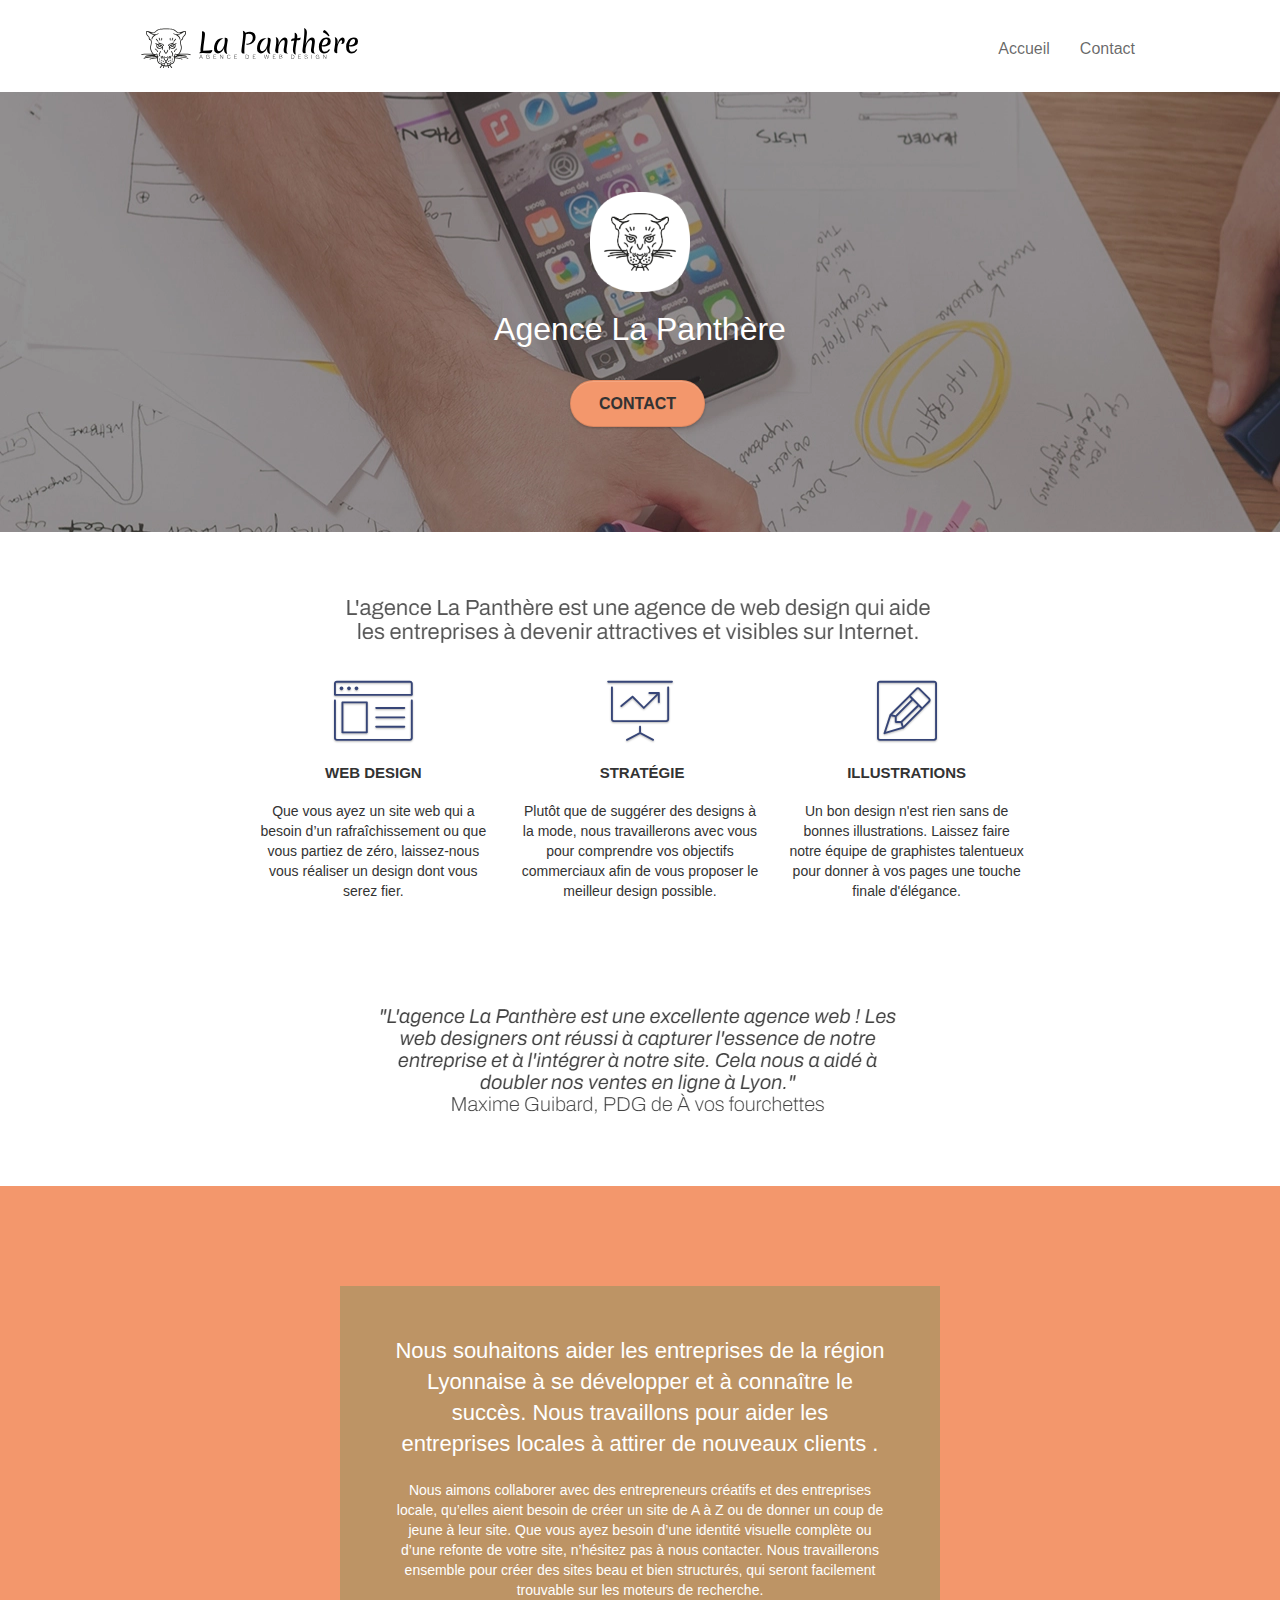
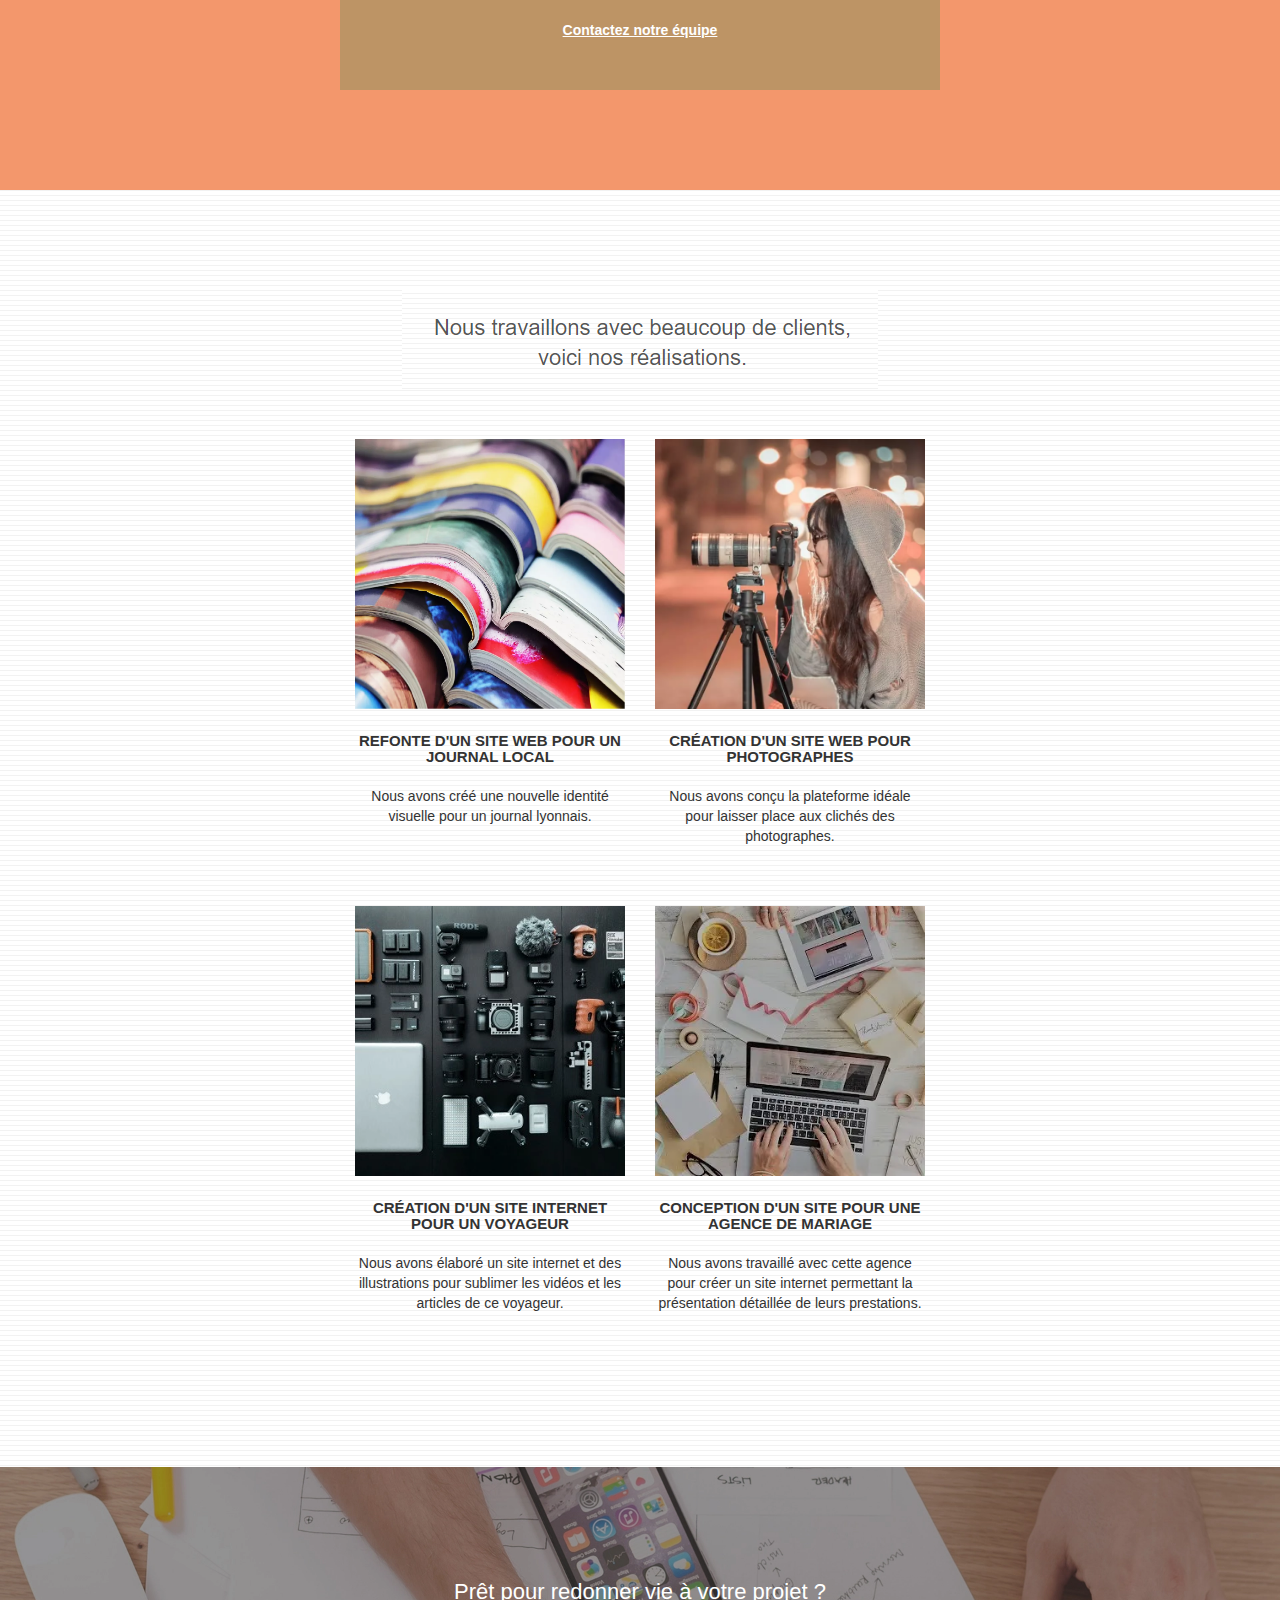
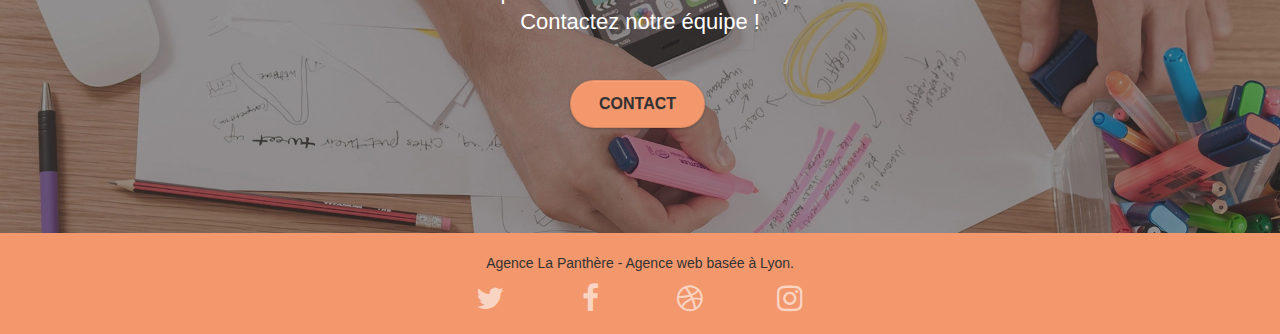
<file: index.html>
<!doctype html>
<html lang="fr">
<head>
    <meta charset="utf-8">
    <meta name="keywords" content="seo, google, site web, site internet, agence design paris, agence design">
    <meta name="description" content="La Panthère est une agence de web design basée à Lyon qui aide les entreprises à lancer leur site internet via une stratégie web">
    <meta name="viewport" content="width=device-width, initial-scale=1.0, viewport-fit=cover">
    <link rel="shortcut icon" type="image/png" href="favicon.jpg">
    
	<link rel="stylesheet" type="text/css" href="./css/bootstrap.css">
	<link rel="stylesheet" type="text/css" href="style.css">
	<link rel="stylesheet" type="text/css" href="./css/font-awesome.css">
	<link rel="stylesheet" type="text/css" href="./css/et-line.css">
	
    
	<script src="./js/jquery-2.1.0.js"></script>
	<script src="./js/bootstrap.js"></script>
	<script src="./js/blocs.js"></script>
	<script src="./js/jquery.touchSwipe.js" defer></script>
	<script src="./js/gmaps.js"></script>

    <title>La Panthère</title>

    
<!-- Analytics -->
 
<!-- Analytics END -->
    
</head>
<body>
<!-- Principal conteneur -->
<div class="page-container">
    
<!-- bloc-0 -->
<div class="bloc bgc-white l-bloc " id="bloc-0">
	<div class="container bloc-sm">

		<nav class="navbar row">
			<div class="navbar-header">
				<a class="navbar-brand" href="index.html"><img src="img/agence-la-panthere-monochrome.svg" alt="paris web design logo agence web meilleure agence" height="40" /></a>
				<button id="nav-toggle" type="button" class="ui-navbar-toggle navbar-toggle" data-toggle="collapse" data-target=".navbar-1">
					<span class="sr-only">Toggle navigation</span><span class="icon-bar"></span><span class="icon-bar"></span><span class="icon-bar"></span>
				</button>
			</div>
			<div class="collapse navbar-collapse navbar-1 special-dropdown-nav">
				<ul class="site-navigation nav navbar-nav">
					<li>
						<a href="index.html">Accueil</a>
					</li>
					<li>
					</li>
					<li>
						<a href="page2.html">Contact</a>
					</li>
				</ul>
			</div>
		</nav>
	</div>
</div>
<!-- bloc-0 END -->

<!-- bloc-1-presentation -->
<div class="bloc bgc-dark-slate-blue bg-banniere d-bloc bg-t-edge bloc-bg-texture texture-paper b-parallax" id="bloc-1-hero">
	<div class="container bloc-lg">
		<div class="row tight-width-whitespace">
			<div class="col-sm-12">
				<img src="img/logo.webp" class="center-block image-resize-mode" width="100" alt="Agence La Panthère, agence web paris, création logo paris" />
				<h1 class="text-center hero-bloc-text tc-white ">
					Agence La Panthère
				</h1>
				<div class="text-center">
					<a href="page2.html" class="btn btn-lg btn-clean btn-rd cta-hero btn-atomic-tangerine" id="cta-hero">Contact</a>
				</div>
			</div>
		</div>
	</div>
</div>
<!-- bloc-1-presentation END -->

<!-- bloc-2-services -->
<div class="bloc bgc-white l-bloc" id="bloc-2-services">
	<div class="container bloc-md">
		<div class="row">
			<div class="col-sm-12 text-center">
				<img alt="agence web, agence web paris, web design paris, stratégie web" src="img/title.webp" />
			</div>
		</div>
		<div class="row voffset-lg med-width-whitespace">
			<div class="col-sm-4">
				<div class="text-center">
					<span class="et-icon-browser sm-shadow icon-dark-slate-blue icons icon-lg"></span>
				</div>
				<h3 class="mg-md text-center">
					Web design
				</h3>
				<p class="text-center ">
					Que vous ayez un site web qui a besoin d&rsquo;un rafraîchissement ou que vous partiez de zéro, laissez-nous vous réaliser un design dont vous serez fier.
				</p>
			</div>
			<div class="col-sm-4">
				<div class="text-center">
					<span class="et-icon-presentation sm-shadow icon-dark-slate-blue icons icon-lg"></span>
				</div>
				<h3 class="mg-md text-center">
					&nbsp;Stratégie
				</h3>
				<p class="text-center ">
					Plutôt que de suggérer des designs à la mode, nous travaillerons avec vous pour comprendre vos objectifs commerciaux afin de vous proposer le meilleur design possible.<br>
				</p>
			</div>
			<div class="col-sm-4">
				<div class="text-center">
					<span class="et-icon-edit sm-shadow icon-dark-slate-blue icons icon-lg"></span>
				</div>
				<h3 class="mg-md text-center">
					Illustrations
				</h3>
				<p class="text-center ">
					Un bon design n'est rien sans de bonnes illustrations. Laissez faire notre équipe de graphistes talentueux pour donner à vos pages une touche finale d'élégance.
				</p>
			</div>
		</div>
		<div class="row voffset-lg voffset">
			<div class="col-xs-12 col-md-8 col-md-offset-2 text-center">
				<img alt="agence web, agence web paris, web design paris, stratégie web" src="img/citation.webp" />

			</div>
		</div>
	</div>
</div>
<!-- bloc-2-services END -->

<!-- bloc-3-what-i-do -->
<div class="bloc tc-white bgc-atomic-tangerine bg-presentation d-bloc bloc-bg-texture texture-paper b-parallax" id="bloc-3-what-i-do">
	<div class="container bloc-lg">
		<div class="row tight-width-whitespace black-background">
			<div class="col-sm-12">
				<h2 class="mg-md text-center tc-white">
					Nous souhaitons aider les entreprises de la région Lyonnaise à se développer et à connaître le succès. Nous travaillons pour aider les entreprises locales à attirer de nouveaux clients .<br>
				</h2>
				<p class="text-center white">
					Nous aimons collaborer avec des entrepreneurs créatifs et des entreprises locale, qu’elles aient besoin de créer un site de A à Z ou de donner un coup de jeune à leur site. Que vous ayez besoin d’une identité visuelle complète ou d’une refonte de votre site, n’hésitez pas à nous contacter. Nous travaillerons ensemble pour créer des sites beau et bien structurés, qui seront facilement trouvable sur les moteurs de recherche. <br><br><a class="ltc-white bold-link" href="page2.html">Contactez notre équipe</a><br>
				</p>
			</div>
		</div>
	</div>
</div>
<!-- bloc-3-what-i-do END -->

<!-- bloc-4-portfolio -->
<div class="bloc bgc-white bg-lines-h2-bg bg-repeat l-bloc" id="bloc-4-portfolio">
	<div class="container bloc-lg">
		<div class="row">
			<div class="col-sm-12 text-center">
				<img alt="agence web, agence web paris, web design paris, stratégie web" src="img/title2.webp" />
			</div>
		</div>
		<div class="row tight-width-whitespace portfolio-row">
			<div class="col-sm-6">
				<a href="#" data-lightbox="img/1.webp" data-gallery-id="gallery-1" data-caption="Refonte d'un site web pour un journal local" data-frame="snapshot-lb"><img src="img/1.webp" alt="paris web design logo agence web meilleure agence et refonte site web journal" class="img-responsive portfolio-thumb" /></a>
				<h3 class="mg-md text-center">
					Refonte d'un site web pour un journal local
				</h3>
				<p class="text-center">
					Nous avons créé une nouvelle identité visuelle pour un journal lyonnais.
				</p>
			</div>
			<div class="col-sm-6">
				<a href="#" data-lightbox="img/2.webp" data-gallery-id="gallery-1" data-caption="Création d'un site web pour photographes" data-frame="snapshot-lb"><img src="img/2.webp" class="img-responsive portfolio-thumb" alt="paris web design logo agence web meilleure agence, Création d'un site web pour photographes" /></a>
				<h3 class="mg-md text-center">
					Création d'un site web pour photographes
				</h3>
				<p class="text-center">
					Nous avons conçu la plateforme idéale pour laisser place aux clichés des photographes.
				</p>
			</div>
		</div>
		<div class="row tight-width-whitespace portfolio-row">
			<div class="col-sm-6">
				<a href="#" data-lightbox="img/3.webp" data-gallery-id="gallery-1" data-caption="Création d'un site internet pour un voyageur" data-frame="snapshot-lb"><img src="img/3.webp" class="img-responsive portfolio-thumb" alt="paris web design logo agence web meilleure agence, Création d'un site web pour voyageur"/></a>
				<h3 class="mg-md text-center">
					Création d'un site internet pour un voyageur
				</h3>
				<p class="text-center">
					Nous avons élaboré un site internet et des illustrations pour sublimer les vidéos et les articles de ce voyageur.
				</p>
			</div>
			<div class="col-sm-6">
				<a href="#" data-lightbox="img/4.webp" data-gallery-id="gallery-1" data-caption="Conception d'un site pour une agence de mariage" data-frame="snapshot-lb"><img src="img/4.webp" class="img-responsive portfolio-thumb" alt="paris web design logo agence web meilleure agence, Création d'un site web pour agence de mariage" /></a>
				<h3 class="mg-md text-center">
					Conception d'un site pour une agence de mariage
				</h3>
				<p class="text-center">
					Nous avons travaillé avec cette agence pour créer un site internet permettant la présentation détaillée de leurs prestations.
				</p>
			</div>
		</div>
	</div>
</div>
<!-- bloc-4-portfolio END -->

<!-- bloc-5-cta -->
<div class="bloc bgc-dark-slate-blue bg-banniere d-bloc bloc-bg-texture texture-paper" id="bloc-5-cta">
	<div class="container bloc-lg">
		<div class="row">
			<h2 class="mg-md text-center tc-white">
				Prêt pour redonner vie à votre projet ?<br>Contactez notre équipe !
			</h2>
			<div class="col-sm-12 text-center">
				<a href="page2.html" class="btn btn-atomic-tangerine btn-clean btn-rd btn-lg cta-hero">Contact</a>
			</div>
		</div>
	</div>
</div>
<!-- bloc-5-cta END -->

<!-- Footer - bloc-8 -->
<div class="bloc bgc-atomic-tangerine d-bloc" id="bloc-8">
	<div class="container bloc-sm">
		<div class="row">
			<div class="col-sm-12">
				<p class="text-center">
					Agence La Panthère - Agence web basée à Lyon.<br>
				</p>
				<div class="row row-no-gutters social">
					<div class="col-sm-3">
						<div class="text-center">
							<a class="social" href="index.html"><span class="fa fa-twitter icon-md"></span></a>
						</div>
					</div>
					<div class="col-sm-3">
						<div class="text-center">
							<a class="social" href="index.html"><span class="fa fa-facebook icon-md"></span></a>
						</div>
					</div>
					<div class="col-sm-3">
						<div class="text-center">
							<a class="social" href="index.html"><span class="fa fa-dribbble icon-md"></span></a>
						</div>
					</div>
					<div class="col-sm-3">
						<div class="text-center">
							<a class="social" href="index.html"><span class="fa fa-instagram icon-md"></span></a>
						</div>
					</div>
				</div>
			</div>
		</div>
	</div>
</div>
<!-- Footer - bloc-8 END -->

</div>
<!-- Principal conteneur END -->
    

</body>
</html>
</file>
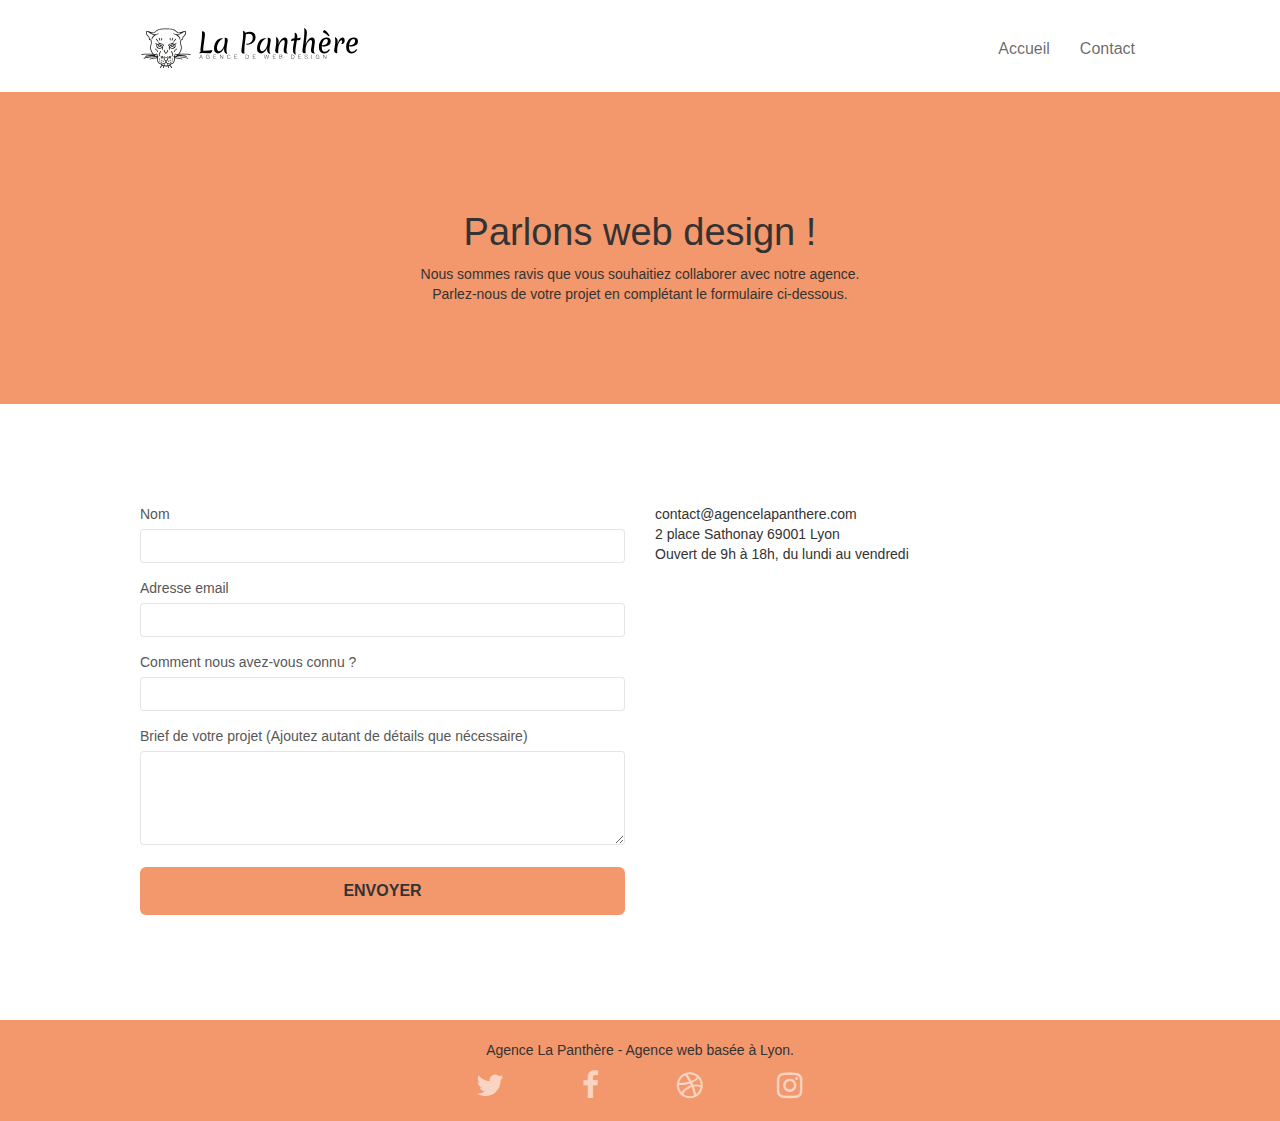
<file: page2.html>
<!doctype html>
<html lang="fr">
<head>
    <meta charset="utf-8">
    <meta name="keywords" content="">
    <meta name="description" content="La Panthère est une agence de web design basée à Lyon qui aide les entreprises à lancer leur site internet via une stratégie web">
    <meta name="viewport" content="width=device-width, initial-scale=1.0, viewport-fit=cover">
    <link rel="shortcut icon" type="image/png" href="favicon.jpg">
    
	<link rel="stylesheet" type="text/css" href="./css/bootstrap.css">
	<link rel="stylesheet" type="text/css" href="style.css">
	<link rel="stylesheet" type="text/css" href="./css/font-awesome.css">
	<link rel="stylesheet" type="text/css" href="./css/et-line.css">
	
    
	<script src="./js/jquery-2.1.0.js"></script>
	<script src="./js/bootstrap.js"></script>
	<script src="./js/blocs.js"></script>
	<script src="./js/jqBootstrapValidation.js"></script>
	<script src="./js/formHandler.js"></script>
    <title>La Panthère - Contact</title>

    
<!-- Analytics -->
 
<!-- Analytics END -->
    
</head>
<body>
<!-- Principal conteneur -->
<div class="page-container">
    
<!-- bloc-0 -->
<div class="bloc bgc-white l-bloc " id="bloc-0">
	<div class="container bloc-sm">
		<nav class="navbar row">
			<div class="navbar-header">
				<a class="navbar-brand" href="index.html"><img src="img/agence-la-panthere-monochrome.svg" alt="atlanta web design logo" height="40" /></a>
				<button id="nav-toggle" type="button" class="ui-navbar-toggle navbar-toggle" data-toggle="collapse" data-target=".navbar-1">
					<span class="sr-only">Toggle navigation</span><span class="icon-bar"></span><span class="icon-bar"></span><span class="icon-bar"></span>
				</button>
			</div>
			<div class="collapse navbar-collapse navbar-1 special-dropdown-nav">
				<ul class="site-navigation nav navbar-nav">
					<li>
						<a href="index.html">Accueil</a>
					</li>
					<li>
					</li>
					<li>
						<a href="page2.html">Contact</a>
					</li>
				</ul>
			</div>
		</nav>
	</div>
</div>
<!-- bloc-0 END -->

<!-- bloc-6 -->
<div class="bloc bg-repeat bgc-atomic-tangerine d-bloc bloc-bg-texture texture-paper" id="bloc-6">
	<div class="container bloc-lg">
		<div class="row">
			<div class="col-sm-12">
				<h1 class="text-center hero-bloc-text">
					Parlons web design !
				</h1>
				<p class="text-center mg-lg tight-width-whitespace">
					Nous sommes ravis que vous souhaitiez collaborer avec notre agence.<br>
					Parlez-nous de votre projet en complétant le formulaire ci-dessous.
				</p>
			</div>
		</div>
	</div>
</div>
<!-- bloc-6 END -->

<!-- bloc-7 -->
<div class="bloc bgc-white l-bloc" id="bloc-7">
	<div class="container bloc-lg">
		<div class="row">
			<div class="col-sm-6">
				<form id="form_1" novalidate data-success-msg="Your message has been sent." data-fail-msg="Sorry it seems that our mail server is not responding, Sorry for the inconvenience!">
					<div class="form-group">
						<label for="name">
							Nom
						</label>
						<input id="name" class="form-control" required />
					</div>
					<div class="form-group">
						<label for="email">
							Adresse email
						</label>
						<input id="email" class="form-control" type="email" required />
					</div>
					<div class="form-group">
						<label for="how">
							Comment nous avez-vous connu ?
						</label>
						<input class="form-control" type="email" required id="how" />
					</div>
					<div class="form-group">
						<label for="message">
							Brief de votre projet (Ajoutez autant de détails que nécessaire)<br>
						</label><textarea id="message" class="form-control" rows="4" cols="50" required></textarea>
					</div> 
					<button class="bloc-button btn btn-lg btn-block cta-hero btn-atomic-tangerine" type="submit">
						Envoyer
					</button>
				</form>
			</div>
			<div class="col-sm-6">
				<p>
					contact@agencelapanthere.com<br>2 place Sathonay 69001 Lyon<br>Ouvert de 9h à 18h, du lundi au vendredi<br>
				</p>
			</div>
		</div>
	</div>
</div>
<!-- bloc-7 END -->

<!-- ScrollToTop Button -->
<a class="bloc-button btn btn-d scrollToTop" onclick="scrollToTarget('1')"><span class="fa fa-chevron-up"></span></a>
<!-- ScrollToTop Button END-->


<!-- Footer - bloc-8 -->
<div class="bloc bgc-atomic-tangerine d-bloc" id="bloc-8">
	<div class="container bloc-sm">
		<div class="row">
			<div class="col-sm-12">
				<p class="text-center">
					Agence La Panthère - Agence web basée à Lyon.<br>
				</p>
				<div class="row row-no-gutters social">
					<div class="col-sm-3">
						<div class="text-center">
							<a class="social" href="index.html"><span class="fa fa-twitter icon-md"></span></a>
						</div>
					</div>
					<div class="col-sm-3">
						<div class="text-center">
							<a class="social" href="index.html"><span class="fa fa-facebook icon-md"></span></a>
						</div>
					</div>
					<div class="col-sm-3">
						<div class="text-center">
							<a class="social" href="index.html"><span class="fa fa-dribbble icon-md"></span></a>
						</div>
					</div>
					<div class="col-sm-3">
						<div class="text-center">
							<a class="social" href="index.html"><span class="fa fa-instagram icon-md"></span></a>
						</div>
					</div>
				</div>
			</div>
		</div>
	</div>
</div>
<!-- Footer - bloc-8 END -->

</div>
<!-- Principal conteneur END -->
    

</body>
</html>
</file>
<file: style.css>
body {
    margin: 0;
    padding: 0;
    background: #FFF;
    overflow-x: hidden;
    -webkit-font-smoothing: antialiased;
    -moz-osx-font-smoothing: grayscale;
}

a,
button {
    transition: all .3s ease-in-out;
    outline: none!important;
}

a:hover {
    text-decoration: none;
    cursor: pointer;
}

#page-loading-blocs-notifaction {
    position: fixed;
    top: 0;
    bottom: 0;
    width: 100%;
    z-index: 100000;
    background: #FFFFFF url("img/pageload-spinner.gif") no-repeat center center;
}

.bloc {
    width: 100%;
    clear: both;
    background: 50% 50% no-repeat;
    padding: 0 50px;
    -webkit-background-size: cover;
    -moz-background-size: cover;
    -o-background-size: cover;
    background-size: cover;
    position: relative;
}

.bloc .container {
    padding-left: 0;
    padding-right: 0;
}

.bloc-lg {
    padding: 100px 50px;
}

.bloc-md {
    padding: 50px;
}

.bloc-sm {
    padding: 20px 50px;
}

.bg-center,
.bg-l-edge,
.bg-r-edge,
.bg-t-edge,
.bg-b-edge,
.bg-tl-edge,
.bg-bl-edge,
.bg-tr-edge,
.bg-br-edge,
.bg-repeat {
    -webkit-background-size: auto!important;
    -moz-background-size: auto!important;
    -o-background-size: auto!important;
    background-size: auto!important;
}

.bg-repeat {
    background: repeat;
}

.bg-t-edge {
    background: top no-repeat;
}

.bloc-bg-texture::before {
    content: "";
    background-size: 2px 2px;
    position: absolute;
    top: 0;
    bottom: 0;
    left: 0;
    right: 0;
}

.texture-paper::before {
    background-size: 280px 280px;
}

.b-parallax {
    background-attachment: fixed;
}

.d-bloc {
    color: rgba(255, 255, 255, .7);
}

.d-bloc button:hover {
    color: rgba(255, 255, 255, .9);
}

.d-bloc .icon-round,
.d-bloc .icon-square,
.d-bloc .icon-rounded,
.d-bloc .icon-semi-rounded-a,
.d-bloc .icon-semi-rounded-b {
    border-color: rgba(255, 255, 255, .9);
}

.d-bloc .divider-h span {
    border-color: rgba(255, 255, 255, .2);
}

.d-bloc .a-btn,
.d-bloc .navbar a,
.d-bloc .navbar-brand,
.d-bloc a .icon-sm,
.d-bloc a .icon-md,
.d-bloc a .icon-lg,
.d-bloc a .icon-xl,
.d-bloc h1 a,
.d-bloc h2 a,
.d-bloc h3 a,
.d-bloc h4 a,
.d-bloc h5 a,
.d-bloc h6 a,
.d-bloc p a {
    color: rgba(255, 255, 255, .6);
}

.d-bloc .a-btn:hover,
.d-bloc .navbar a:hover,
.d-bloc .navbar-brand:hover,
.d-bloc a:hover .icon-sm,
.d-bloc a:hover .icon-md,
.d-bloc a:hover .icon-lg,
.d-bloc a:hover .icon-xl,
.d-bloc h1 a:hover,
.d-bloc h2 a:hover,
.d-bloc h3 a:hover,
.d-bloc h4 a:hover,
.d-bloc h5 a:hover,
.d-bloc h6 a:hover,
.d-bloc p a:hover {
    color: rgba(255, 255, 255, 1);
}

.d-bloc .navbar-toggle .icon-bar {
    background: rgba(255, 255, 255, 1);
}

.d-bloc .btn-wire,
.d-bloc .btn-wire:hover {
    color: rgba(255, 255, 255, 1);
    border-color: rgba(255, 255, 255, 1);
}

.d-bloc .panel {
    color: rgba(0, 0, 0, .5);
}

.d-bloc .panel button:hover {
    color: rgba(0, 0, 0, .7);
}

.d-bloc .panel icon {
    border-color: rgba(0, 0, 0, .7);
}

.d-bloc .panel .divider-h span {
    border-color: rgba(0, 0, 0, .1);
}

.d-bloc .panel .a-btn {
    color: rgba(0, 0, 0, .6);
}

.d-bloc .panel .a-btn:hover {
    color: rgba(0, 0, 0, 1);
}

.d-bloc .panel .btn-wire,
.d-bloc .panel .btn-wire:hover {
    color: rgba(0, 0, 0, .7);
    border-color: rgba(0, 0, 0, .3);
}

.d-bloc .panel,
.l-bloc {
    color: rgba(0, 0, 0, .5);
}

.d-bloc .panel button:hover,
.l-bloc button:hover {
    color: rgba(0, 0, 0, .7);
}

.l-bloc .icon-round,
.l-bloc .icon-square,
.l-bloc .icon-rounded,
.l-bloc .icon-semi-rounded-a,
.l-bloc .icon-semi-rounded-b {
    border-color: rgba(0, 0, 0, .7);
}

.d-bloc .panel .divider-h span,
.l-bloc .divider-h span {
    border-color: rgba(0, 0, 0, .1);
}

.d-bloc .panel .a-btn,
.l-bloc .a-btn,
.l-bloc .navbar a,
.l-bloc .navbar-brand,
.l-bloc a .icon-sm,
.l-bloc a .icon-md,
.l-bloc a .icon-lg,
.l-bloc a .icon-xl,
.l-bloc h1 a,
.l-bloc h2 a,
.l-bloc h3 a,
.l-bloc h4 a,
.l-bloc h5 a,
.l-bloc h6 a,
.l-bloc p a {
    color: rgba(0, 0, 0, .6);
}

.d-bloc .panel .a-btn:hover,
.l-bloc .a-btn:hover,
.l-bloc .navbar a:hover,
.l-bloc .navbar-brand:hover,
.l-bloc a:hover .icon-sm,
.l-bloc a:hover .icon-md,
.l-bloc a:hover .icon-lg,
.l-bloc a:hover .icon-xl,
.l-bloc h1 a:hover,
.l-bloc h2 a:hover,
.l-bloc h3 a:hover,
.l-bloc h4 a:hover,
.l-bloc h5 a:hover,
.l-bloc h6 a:hover,
.l-bloc p a:hover {
    color: rgba(0, 0, 0, 1);
}

.l-bloc .navbar-toggle .icon-bar {
    color: rgba(0, 0, 0, .6);
}

.d-bloc .panel .btn-wire,
.d-bloc .panel .btn-wire:hover,
.l-bloc .btn-wire,
.l-bloc .btn-wire:hover {
    color: rgba(0, 0, 0, .7);
    border-color: rgba(0, 0, 0, .3);
}

.voffset {
    margin-top: 30px;
}

.voffset-lg {
    margin-top: 80px;
}

.row-no-gutters {
    margin-right: 0;
    margin-left: 0;
}

.row.row-no-gutters > [class^="col-"],
.row.row-no-gutters > [class*=" col-"] {
    padding-right: 0;
    padding-left: 0;
}

#bloc-1-hero h1 {
    font-size: 32px;
}

.navbar {
    margin-bottom: 0;
    z-index: 1;
}

.navbar-brand {
    height: auto;
    padding: 3px 15px;
    font-size: 25px;
    font-weight: normal;
    font-weight: 600;
    line-height: 44px;
}

.navbar-brand img {
    max-height: 200px;
    margin: 0 5px 0 0;
    display: inline;
}

.navbar-brand img[src$=svg] {
    min-width: 100px;
}

.nav-center .navbar-brand img {
    margin: 0;
}

.navbar .nav {
    padding-top: 2px;
    margin-right: -16px;
    float: right;
    z-index: 1;
}

.nav > li {
    float: left;
    margin-top: 4px;
    font-size: 16px;
}

.navbar-nav .open .dropdown-menu > li > a {
    text-align: inherit;
}

.nav > li a:hover,
.nav > li a:focus {
    background: transparent;
}

.navbar-toggle {
    margin: 10px 10px 0 0;
    border: 0px;
}

.navbar-toggle:hover {
    background: transparent!important;
}

.navbar-toggle .icon-bar {
    background-color: rgba(0, 0, 0, .5);
    width: 26px;
}

.nav-invert .navbar .nav {
    float: left;
}

.nav-invert .navbar-header,
.nav-invert .navbar-brand {
    float: right;
    position: relative;
    z-index: 2;
}

@media (min-width: 768px) {
    .site-navigation {
        position: absolute;
        top: 50%;
        right: 20px;
        transform: translate(0, -50%);
        -webkit-transform: translateY(-50%);
    }
    .nav > li .dropdown-menu a,
    .nav > li .dropdown-menu a:hover {
        color: #484848;
    }
    .nav-invert .site-navigation {
        left: 0;
        right: 0;
    }
    .nav-center {
        text-align: center;
    }
    .nav-center .navbar-header {
        width: 100%;
    }
    .nav-center .navbar-header,
    .nav-center .navbar-brand,
    .nav-center .nav > li {
        float: none;
        display: inline-block;
    }
    .nav-center .site-navigation {
        position: relative;
        width: 100%;
        right: 0;
        margin-right: 0px;
        margin-top: 20px;
    }
    .nav-center.mini-nav .navbar-toggle {
        float: none;
        margin: 10px auto 0;
    }
}

.nav > li > .dropdown a {
    background: none!important;
    display: block;
    padding: 14px 15px;
}

nav .caret {
    margin: 0 5px;
}

.dropdown-menu .dropdown-menu {
    top: -8px;
    left: 100%;
}

.dropdown-menu .dropmenu-flow-right {
    top: 100%;
    left: 0;
    margin-left: -1px;
    border-top-left-radius: 0;
    border-top-right-radius: 0;
}

.dropdown-menu .dropdown span {
    border: 4px solid black;
    border-top-color: transparent;
    border-right-color: transparent;
    border-bottom-color: transparent;
    margin: 6px -5px 0 0!important;
    float: right;
}

.mg-md {
    margin-top: 10px;
    margin-bottom: 20px;
}

.mg-lg {
    margin-top: 10px;
    margin-bottom: 40px;
}

.btn {
    margin: 0 5px 5px 0;
}

.btn.pull-right {
    margin: 0 0 5px 5px;
}

.btn-d,
.btn-d:hover,
.btn-d:focus {
    color: #FFF;
    background: rgba(0, 0, 0, .3);
}

button {
    outline: none!important;
}

.btn-rd {
    border-radius: 40px;
}

.btn-clean {
    border: 1px solid rgba(0, 0, 0, .08);
    border-bottom-color: rgba(0, 0, 0, .1);
    text-shadow: 0 1px 0 rgba(0, 0, 1, .1);
    box-shadow: 0 1px 3px rgba(0, 0, 1, .25), inset 0 1px 0 0 rgba(255, 255, 255, .15);
}

.icon-md {
    font-size: 30px!important;
}

.icon-lg {
    font-size: 60px!important;
}

.sm-shadow {
    text-shadow: 0 1px 2px rgba(0, 0, 0, .3);
}

.panel-sq,
.panel-sq .panel-heading,
.panel-sq .panel-footer {
    border-radius: 0;
}

.panel-rd {
    border-radius: 30px;
}

.panel-rd .panel-heading {
    border-radius: 29px 29px 0 0;
}

.panel-rd .panel-footer {
    border-radius: 0 0 29px 29px;
}

.form-control {
    border-color: rgba(0, 0, 0, .1);
    box-shadow: none;
}

.scrollToTop {
    width: 40px;
    height: 40px;
    position: fixed;
    bottom: 20px;
    right: 20px;
    opacity: 0;
    z-index: 500;
    transition: all .3s ease-in-out;
}

.scrollToTop span {
    margin-top: 6px;
}

.showScrollTop {
    font-size: 14px;
    opacity: 1;
}

a[data-lightbox] {
    position: relative;
    display: block;
    text-align: center;
}

a[data-lightbox]:hover::before {
    content: "+";
    font-family: "HelveticaNeue-Light", "Helvetica Neue Light", "Helvetica Neue", Helvetica, Arial;
    font-size: 32px;
    width: 50px;
    height: 50px;
    margin-left: -25px;
    border-radius: 50%;
    background: rgba(0, 0, 0, .6);
    color: #FFF;
    font-weight: 100;
    z-index: 1;
    position: absolute;
    top: 50%;
    transform: translateY(-50%);
    -webkit-transform: translateY(-50%);
}

a[data-lightbox]:hover img {
    opacity: 0.6;
    -webkit-animation-fill-mode: none;
    animation-fill-mode: none;
}

#lightbox-modal {
    display: flex;
    align-items: center;
}

#lightbox-modal .modal-dialog {
    width: 90%;
    max-width: 900px;
    margin: 0 auto 0;
}

#lightbox-modal .modal-dialog img {
    max-height: 90vh;
    margin: 0 auto;
}

.lightbox-caption {
    padding: 20px;
    color: #FFF;
    background: rgba(0, 0, 0, .5);
    position: absolute;
    left: 15px;
    right: 15px;
    bottom: 5px;
}

.close-lightbox {
    color: #FFF;
    font-size: 30px;
    position: absolute;
    top: 20px;
    right: 20px;
    z-index: 20;
    background: rgba(0, 0, 0, .5);
    border: none;
    line-height: 30px;
    padding: 0 9px 5px;
    opacity: 0.3;
}

.close-lightbox:hover,
.next-lightbox:hover,
.prev-lightbox:hover {
    opacity: 1.0;
    color: #FFF;
}

.next-lightbox,
.prev-lightbox {
    font-size: 20px;
    color: rgba(255, 255, 255, .9);
    background: rgba(0, 0, 0, .5);
    transition: all .2s ease-in-out;
    position: absolute;
    top: 45%;
    z-index: 1;
    opacity: 0.4;
}

.next-lightbox {
    padding: 6px 8px 1px 13px;
    right: 25px;
}

.prev-lightbox {
    padding: 6px 13px 1px 10px;
    left: 25px;
}

.snapshot-lb .modal-body {
    padding-bottom: 45px;
}

.snapshot-lb .lightbox-caption {
    padding: 0;
    color: rgba(0, 0, 0, .5);
    background: none;
}

h1,
h2,
h3,
h4,
h5,
h6,
label,
.btn,
a {
    font-family: "helvetica";
    font-weight: 400;
    color: #575757;
}

.container {
    max-width: 1000px;
}

.hero-bloc-text {
    font-size: 38px;
}

.hero-bloc-text-sub {
    font-size: 36px;
}

.statement-bloc-text {
    line-height: 26px;
    font-style: italic;
    font-size: 20px;
    text-align: center;
    font-weight: lighter;
    max-width: 520px;
    margin: auto auto auto auto;
}

p {
    font-family: "helvetica";
    font-weight: 400;
    font-size: 14px;
    color: #333333;
}

.tight-width-whitespace {
    max-width: 600px;
    margin: auto auto auto auto;
}

.h1 {
    font-size: 20px;
    font-family: "Open Sans";
}

.cta-hero {
    margin-top: 22px;
    color: #FFFFFF;
    text-transform: uppercase;
    padding: 12px 28px 12px 28px;
    font-size: 16px;
    font-weight: 700;
}

.social {
    max-width: 400px;
    margin: auto auto auto auto;
}

h2 {
    font-size: 22px;
    line-height: 1.4em;
}

h3 {
    font-size: 15px;
    text-transform: uppercase;
    font-weight: 700;
    color: #333333!important;
}

.med-width-whitespace {
    max-width: 800px;
    margin: auto auto auto auto;
    box-shadow: 0px 0px 0px #000000;
}

h1 {
    color: #333333!important;
}

h4 {
    color: #333333!important;
}

.icons {
    margin-bottom: 14px;
    margin-top: 24px;
}

.quote {
    font-style: italic;
    font-size: 20px;
    color: #575757;
}

.author {
    font-size: 20px;
    color: #575757;
}

.white {
    color: #FFFFFF!important;
}

.portfolio-thumb {
    margin-bottom: 24px;
}

.portfolio-row {
    margin-bottom: 44px;
    margin-top: 50px;
}

.avatar {
    box-shadow: 0px 4px 9px rgba(0, 0, 0, 0.3);
}

.black-background {
    background-color: rgba(165, 147, 99, 0.7);
    padding: 40px 40px 40px 40px;
}

.bold-link {
    font-weight: 900;
    text-decoration: underline!important;
}

.bgc-white {
    background-color: #FFFFFF;
}

.bgc-dark-slate-blue {
    background-color: #364577;
}

.bgc-atomic-tangerine {
    background-color: #F3976C;
}

.tc-white {
    color: #FFFFFF!important;
}

.btn-atomic-tangerine {
    background: #F3976C;
    color: #333333;
}

.btn-atomic-tangerine:hover {
    background: #C27956!important;
    color: #333333!important;
}

.ltc-white {
    color: #FFFFFF!important;
}

.ltc-white:hover {
    color: #cccccc!important;
}

.ltc-atomic-tangerine {
    color: #F3976C!important;
}

.ltc-atomic-tangerine:hover {
    color: #c27956!important;
}

.icon-dark-slate-blue {
    color: #364577!important;
    border-color: #364577!important;
}

.bg-dots-bg {
    background-image: url("img/dots-bg.png");
}

.bg-lines-h2-bg {
    background-image: url("img/lines-h2-bg.png");
}

.bg-banniere {
    background-image: url("img/agence-la-panthere.webp");
}

.bg-presentation {
    background-image: url("img/image-de-presentation.webp");
}

@media (max-width: 1024px) {
    .bloc {
        padding-left: 20px;
        padding-right: 20px;
    }
    .bloc.full-width-bloc,
    .bloc-tile-2.full-width-bloc .container,
    .bloc-tile-3.full-width-bloc .container,
    .bloc-tile-4.full-width-bloc .container {
        padding-left: 0;
        padding-right: 0;
    }
}

@media (max-width: 992px) and (min-width: 768px) {
    .navbar .nav {
        max-width: 80%
    }
    .nav-center.navbar .nav {
        max-width: 100%
    }
}

@media only screen and (min-width: 768px) and (max-width: 1024px) and (orientation: landscape) {
    .b-parallax {
        background-attachment: scroll;
    }
}

@media only screen and (min-width: 1024px) and (max-width: 1366px) and (-webkit-min-device-pixel-ratio: 1.5) {
    .b-parallax {
        background-attachment: scroll;
    }
}

@media (max-width: 991px) {
    .container {
        width: 100%;
    }
    .b-parallax {
        background-attachment: scroll;
    }
    .page-container,
    #hero-bloc {
        overflow-x: hidden;
        position: relative;
    }
    
    .bloc-group,
    .bloc-group .bloc {
        display: block;
        width: 100%;
    }
    .bloc-fill-screen .fill-bloc-top-edge,
    .bloc-fill-screen .fill-bloc-bottom-edge {
        padding: 0 20px;
    }
}

@media (max-width: 767px) {
    .page-container {
        overflow-x: hidden;
        position: relative;
    }
    h1,
    h2,
    h3,
    h4,
    h5,
    h6,
    p,
    #disqus_thread {
        padding-left: 10px!important;
        padding-right: 10px!important;
    }
    .b-parallax {
        background-attachment: scroll;
    }
    .navbar .nav {
        padding-top: 0;
        border-top: 1px solid rgba(0, 0, 0, .2);
        float: none!important;
    }
    .navbar.row {
        margin-left: 0;
        margin-right: 0;
    }
    .site-navigation {
        position: inherit;
        transform: none;
        -webkit-transform: none;
        -ms-transform: none;
    }
    .nav > li {
        margin-top: 0;
        border-bottom: 1px solid rgba(0, 0, 0, .1);
        background: rgba(0, 0, 0, .05);
        text-align: left;
        padding-left: 15px;
        width: 100%;
    }
    .nav > li:hover {
        background: rgba(0, 0, 0, .08);
    }
    .dropdown .dropdown a .caret {
        float: none;
        margin: 5px 0 0 10px!important;
        border: 4px solid black;
        border-bottom-color: transparent;
        border-right-color: transparent;
        border-left-color: transparent;
    }
    #hero-bloc .navbar .nav {
        background: rgba(0, 0, 0, .8);
    }
    #hero-bloc .navbar .nav a {
        color: rgba(255, 255, 255, .6);
    }
    .hero {
        padding: 50px 0;
    }
    .hero-nav {
        left: -1px;
        right: -1px;
    }
    .navbar-collapse {
        padding: 0;
        overflow-x: hidden;
        -webkit-box-shadow: none;
        box-shadow: none;
    }
    .navbar-brand img {
        max-height: 40px;
        width: auto;
    }
    .nav-invert .navbar-header {
        float: none;
        width: 100%;
    }
    .nav-invert .navbar-toggle {
        float: left;
        margin-left: 10px;
    }
    .bloc {
        padding-left: 0;
        padding-right: 0;
    }
    .bloc-xxl,
    .bloc-xl,
    .bloc-lg {
        padding: 40px 0;
    }
    .bloc-sm,
    .bloc-md {
        padding-left: 0;
        padding-right: 0;
    }
    .bloc-tile-2 .container,
    .bloc-tile-3 .container,
    .bloc-tile-4 .container,
    .bloc-fill-screen .fill-bloc-top-edge,
    .bloc-fill-screen .fill-bloc-bottom-edge {
        padding-left: 0;
        padding-right: 0;
    }
    .a-block {
        padding: 0 10px;
    }
    .btn-dwn {
        display: none;
    }
    .voffset {
        margin-top: 5px;
    }
    .voffset-md {
        margin-top: 20px;
    }
    .voffset-lg {
        margin-top: 30px;
    }
    form {
        padding: 5px;
    }
    .close-lightbox {
        display: inline-block;
    }
    .blocsapp-device-iphone5 {
        background-size: 216px 425px;
        padding-top: 60px;
        width: 216px;
        height: 425px;
    }
    .blocsapp-device-iphone5 img {
        width: 180px;
        height: 320px;
    }
}

@media (max-width: 400px) {
    .bloc {
        padding-left: 0;
        padding-right: 0;
    }
}

@media (max-width: 767px) {
    .bloc-mob-center-text {
        text-align: center;
    }
}
</file>
<file: css/et-line.css>
@font-face {
    font-family: et-line;
    src: url(../fonts/et-line.eot);
    src: url(../fonts/et-line.eot?#iefix) format('embedded-opentype'), url(../fonts/et-line.woff) format('woff'), url(../fonts/et-line.ttf) format('truetype'), url(../fonts/et-line.svg#et-line) format('svg');
    font-weight: 400;
    font-style: normal
}

.et-icon-adjustments,
.et-icon-alarmclock,
.et-icon-anchor,
.et-icon-aperture,
.et-icon-attachment,
.et-icon-bargraph,
.et-icon-basket,
.et-icon-beaker,
.et-icon-bike,
.et-icon-book-open,
.et-icon-briefcase,
.et-icon-browser,
.et-icon-calendar,
.et-icon-camera,
.et-icon-caution,
.et-icon-chat,
.et-icon-circle-compass,
.et-icon-clipboard,
.et-icon-clock,
.et-icon-cloud,
.et-icon-compass,
.et-icon-desktop,
.et-icon-dial,
.et-icon-document,
.et-icon-documents,
.et-icon-download,
.et-icon-dribbble,
.et-icon-edit,
.et-icon-envelope,
.et-icon-expand,
.et-icon-facebook,
.et-icon-flag,
.et-icon-focus,
.et-icon-gears,
.et-icon-genius,
.et-icon-gift,
.et-icon-global,
.et-icon-globe,
.et-icon-googleplus,
.et-icon-grid,
.et-icon-happy,
.et-icon-hazardous,
.et-icon-heart,
.et-icon-hotairballoon,
.et-icon-hourglass,
.et-icon-key,
.et-icon-laptop,
.et-icon-layers,
.et-icon-lifesaver,
.et-icon-lightbulb,
.et-icon-linegraph,
.et-icon-linkedin,
.et-icon-lock,
.et-icon-magnifying-glass,
.et-icon-map,
.et-icon-map-pin,
.et-icon-megaphone,
.et-icon-mic,
.et-icon-mobile,
.et-icon-newspaper,
.et-icon-notebook,
.et-icon-paintbrush,
.et-icon-paperclip,
.et-icon-pencil,
.et-icon-phone,
.et-icon-picture,
.et-icon-pictures,
.et-icon-piechart,
.et-icon-presentation,
.et-icon-pricetags,
.et-icon-printer,
.et-icon-profile-female,
.et-icon-profile-male,
.et-icon-puzzle,
.et-icon-quote,
.et-icon-recycle,
.et-icon-refresh,
.et-icon-ribbon,
.et-icon-rss,
.et-icon-sad,
.et-icon-scissors,
.et-icon-scope,
.et-icon-search,
.et-icon-shield,
.et-icon-speedometer,
.et-icon-strategy,
.et-icon-streetsign,
.et-icon-tablet,
.et-icon-target,
.et-icon-telescope,
.et-icon-toolbox,
.et-icon-tools,
.et-icon-tools-2,
.et-icon-trophy,
.et-icon-tumblr,
.et-icon-twitter,
.et-icon-upload,
.et-icon-video,
.et-icon-wallet,
.et-icon-wine {
    font-family: et-line;
    speak: none;
    font-style: normal;
    font-weight: 400;
    font-variant: normal;
    text-transform: none;
    line-height: 1;
    -webkit-font-smoothing: antialiased;
    -moz-osx-font-smoothing: grayscale;
    display: inline-block
}

.et-icon-mobile:before {
    content: "\e000"
}

.et-icon-laptop:before {
    content: "\e001"
}

.et-icon-desktop:before {
    content: "\e002"
}

.et-icon-tablet:before {
    content: "\e003"
}

.et-icon-phone:before {
    content: "\e004"
}

.et-icon-document:before {
    content: "\e005"
}

.et-icon-documents:before {
    content: "\e006"
}

.et-icon-search:before {
    content: "\e007"
}

.et-icon-clipboard:before {
    content: "\e008"
}

.et-icon-newspaper:before {
    content: "\e009"
}

.et-icon-notebook:before {
    content: "\e00a"
}

.et-icon-book-open:before {
    content: "\e00b"
}

.et-icon-browser:before {
    content: "\e00c"
}

.et-icon-calendar:before {
    content: "\e00d"
}

.et-icon-presentation:before {
    content: "\e00e"
}

.et-icon-picture:before {
    content: "\e00f"
}

.et-icon-pictures:before {
    content: "\e010"
}

.et-icon-video:before {
    content: "\e011"
}

.et-icon-camera:before {
    content: "\e012"
}

.et-icon-printer:before {
    content: "\e013"
}

.et-icon-toolbox:before {
    content: "\e014"
}

.et-icon-briefcase:before {
    content: "\e015"
}

.et-icon-wallet:before {
    content: "\e016"
}

.et-icon-gift:before {
    content: "\e017"
}

.et-icon-bargraph:before {
    content: "\e018"
}

.et-icon-grid:before {
    content: "\e019"
}

.et-icon-expand:before {
    content: "\e01a"
}

.et-icon-focus:before {
    content: "\e01b"
}

.et-icon-edit:before {
    content: "\e01c"
}

.et-icon-adjustments:before {
    content: "\e01d"
}

.et-icon-ribbon:before {
    content: "\e01e"
}

.et-icon-hourglass:before {
    content: "\e01f"
}

.et-icon-lock:before {
    content: "\e020"
}

.et-icon-megaphone:before {
    content: "\e021"
}

.et-icon-shield:before {
    content: "\e022"
}

.et-icon-trophy:before {
    content: "\e023"
}

.et-icon-flag:before {
    content: "\e024"
}

.et-icon-map:before {
    content: "\e025"
}

.et-icon-puzzle:before {
    content: "\e026"
}

.et-icon-basket:before {
    content: "\e027"
}

.et-icon-envelope:before {
    content: "\e028"
}

.et-icon-streetsign:before {
    content: "\e029"
}

.et-icon-telescope:before {
    content: "\e02a"
}

.et-icon-gears:before {
    content: "\e02b"
}

.et-icon-key:before {
    content: "\e02c"
}

.et-icon-paperclip:before {
    content: "\e02d"
}

.et-icon-attachment:before {
    content: "\e02e"
}

.et-icon-pricetags:before {
    content: "\e02f"
}

.et-icon-lightbulb:before {
    content: "\e030"
}

.et-icon-layers:before {
    content: "\e031"
}

.et-icon-pencil:before {
    content: "\e032"
}

.et-icon-tools:before {
    content: "\e033"
}

.et-icon-tools-2:before {
    content: "\e034"
}

.et-icon-scissors:before {
    content: "\e035"
}

.et-icon-paintbrush:before {
    content: "\e036"
}

.et-icon-magnifying-glass:before {
    content: "\e037"
}

.et-icon-circle-compass:before {
    content: "\e038"
}

.et-icon-linegraph:before {
    content: "\e039"
}

.et-icon-mic:before {
    content: "\e03a"
}

.et-icon-strategy:before {
    content: "\e03b"
}

.et-icon-beaker:before {
    content: "\e03c"
}

.et-icon-caution:before {
    content: "\e03d"
}

.et-icon-recycle:before {
    content: "\e03e"
}

.et-icon-anchor:before {
    content: "\e03f"
}

.et-icon-profile-male:before {
    content: "\e040"
}

.et-icon-profile-female:before {
    content: "\e041"
}

.et-icon-bike:before {
    content: "\e042"
}

.et-icon-wine:before {
    content: "\e043"
}

.et-icon-hotairballoon:before {
    content: "\e044"
}

.et-icon-globe:before {
    content: "\e045"
}

.et-icon-genius:before {
    content: "\e046"
}

.et-icon-map-pin:before {
    content: "\e047"
}

.et-icon-dial:before {
    content: "\e048"
}

.et-icon-chat:before {
    content: "\e049"
}

.et-icon-heart:before {
    content: "\e04a"
}

.et-icon-cloud:before {
    content: "\e04b"
}

.et-icon-upload:before {
    content: "\e04c"
}

.et-icon-download:before {
    content: "\e04d"
}

.et-icon-target:before {
    content: "\e04e"
}

.et-icon-hazardous:before {
    content: "\e04f"
}

.et-icon-piechart:before {
    content: "\e050"
}

.et-icon-speedometer:before {
    content: "\e051"
}

.et-icon-global:before {
    content: "\e052"
}

.et-icon-compass:before {
    content: "\e053"
}

.et-icon-lifesaver:before {
    content: "\e054"
}

.et-icon-clock:before {
    content: "\e055"
}

.et-icon-aperture:before {
    content: "\e056"
}

.et-icon-quote:before {
    content: "\e057"
}

.et-icon-scope:before {
    content: "\e058"
}

.et-icon-alarmclock:before {
    content: "\e059"
}

.et-icon-refresh:before {
    content: "\e05a"
}

.et-icon-happy:before {
    content: "\e05b"
}

.et-icon-sad:before {
    content: "\e05c"
}

.et-icon-facebook:before {
    content: "\e05d"
}

.et-icon-twitter:before {
    content: "\e05e"
}

.et-icon-googleplus:before {
    content: "\e05f"
}

.et-icon-rss:before {
    content: "\e060"
}

.et-icon-tumblr:before {
    content: "\e061"
}

.et-icon-linkedin:before {
    content: "\e062"
}

.et-icon-dribbble:before {
    content: "\e063"
}
</file>
